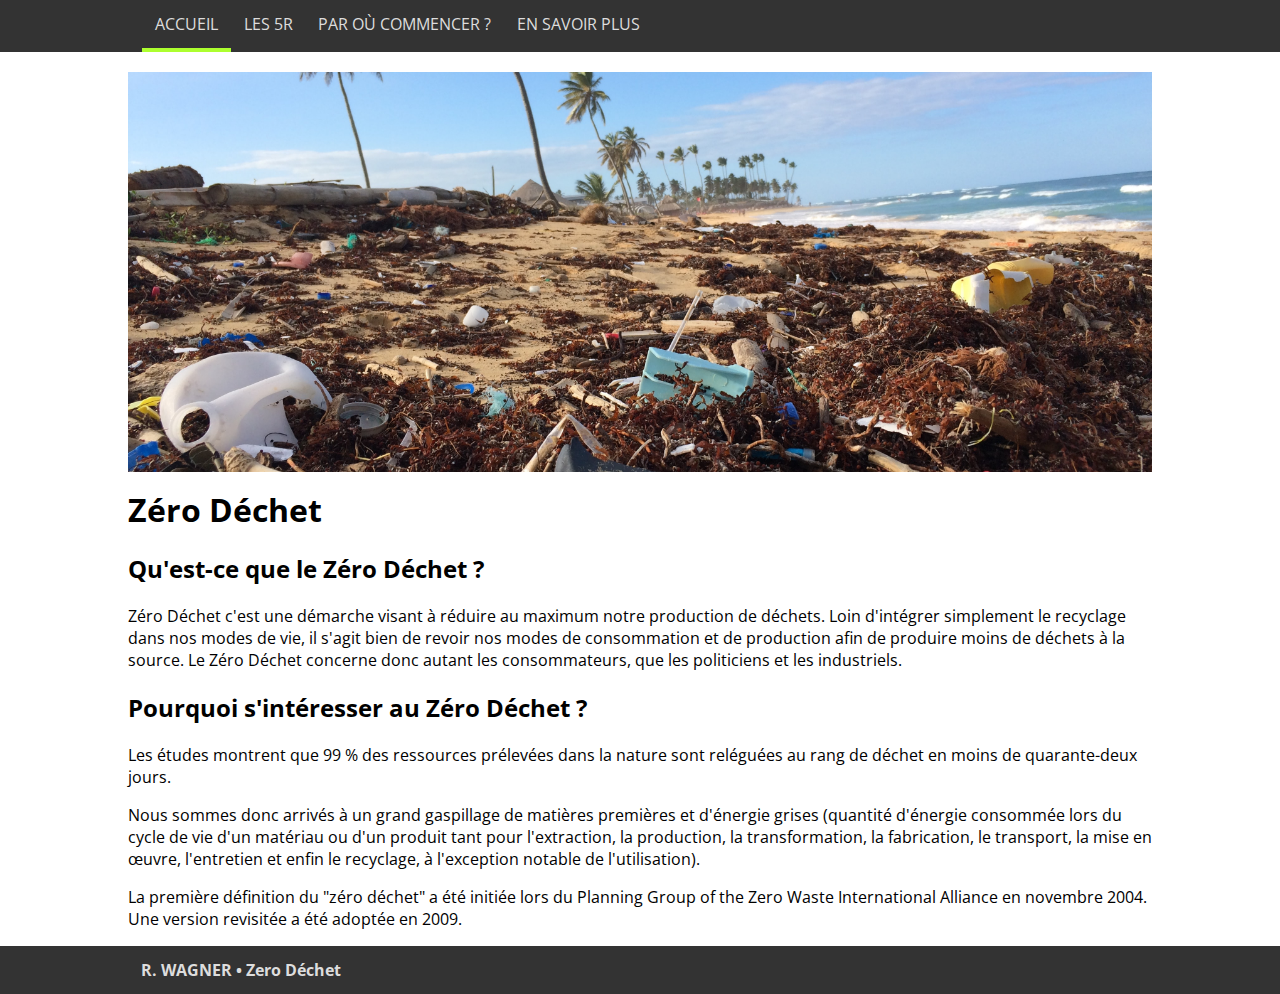
<file: index.html>
<!DOCTYPE html>
<html lang="fr">
<head>
	<title>Zéro Déchet</title>
	<meta charset="utf-8">
	<link rel="stylesheet" type="text/css" href="css/style.css">
	<!-- <link rel="stylesheet" type="text/css" href="css/reset.css"> -->
	<link rel="stylesheet" type="text/css" href="css/responsive.css">
	<meta name="author" content="R. WAGNER">
	<meta name="viewport" content="width=device-width, initial-scale=1.0">
	<link href="https://fonts.googleapis.com/css2?family=Open+Sans&display=swap" rel="stylesheet">
	<link rel="icon" type="image/png" href="img/favicon.png"/>
</head>
<body>
	<header>
		<nav>
			<ul>
				<a href="index.html"><li class="nav-active">Accueil</li></a>
				<a href="5r.html"><li>Les 5R</li></a>
				<a href="commencer.html"><li>Par où commencer ?</li></a>
				<a href="en-savoir-plus.html"><li>En savoir plus</li></a>
			</ul>
		</nav>
		<div id="menuToggle">

			<input type="checkbox" />

			<span></span>
			<span></span>
			<span></span>

			<ul id="menu">
				<a href="index.html"><li>Accueil</li></a>
				<a href="5r.html"><li>Les 5R</li></a>
				<a href="commencer.html"><li>Par où commencer ?</li></a>
				<a href="en-savoir-plus.html"><li>En savoir plus</li></a>
			</ul>
		</div>

		<img class="banner" src="img/dustan-woodhouse-RUqoVelx59I-unsplash.jpg">
		
	</header>

	<main>
		<h1>Zéro Déchet</h1>

		<h2>Qu'est-ce que le Zéro Déchet ?</h2>
		<p>Zéro Déchet c'est une démarche visant à réduire au maximum notre production de déchets. Loin d'intégrer simplement le recyclage dans nos modes de vie, il s'agit bien de revoir nos modes de consommation et de production afin de produire moins de déchets à la source. Le Zéro Déchet concerne donc autant les consommateurs, que les politiciens et les industriels.</p>

		<h2>Pourquoi s'intéresser au Zéro Déchet ?</h2>
		<p>Les études montrent que 99 % des ressources prélevées dans la nature sont reléguées au rang de déchet en moins de quarante-deux jours.</p>
		<p>Nous sommes donc arrivés à un grand gaspillage de matières premières et d'énergie grises (quantité d'énergie consommée lors du cycle de vie d'un matériau ou d'un produit tant pour l'extraction, la production, la transformation, la fabrication, le transport, la mise en œuvre, l'entretien et enfin le recyclage, à l'exception notable de l'utilisation).</p>
		<p>La première définition du "zéro déchet" a été initiée lors du Planning Group of the Zero Waste International Alliance en novembre 2004. Une version revisitée a été adoptée en 2009.</p>

	</main>

    <footer>
        <p>R. WAGNER &bull; Zero Déchet</p>
    </footer>

</body>
</html>
</file>
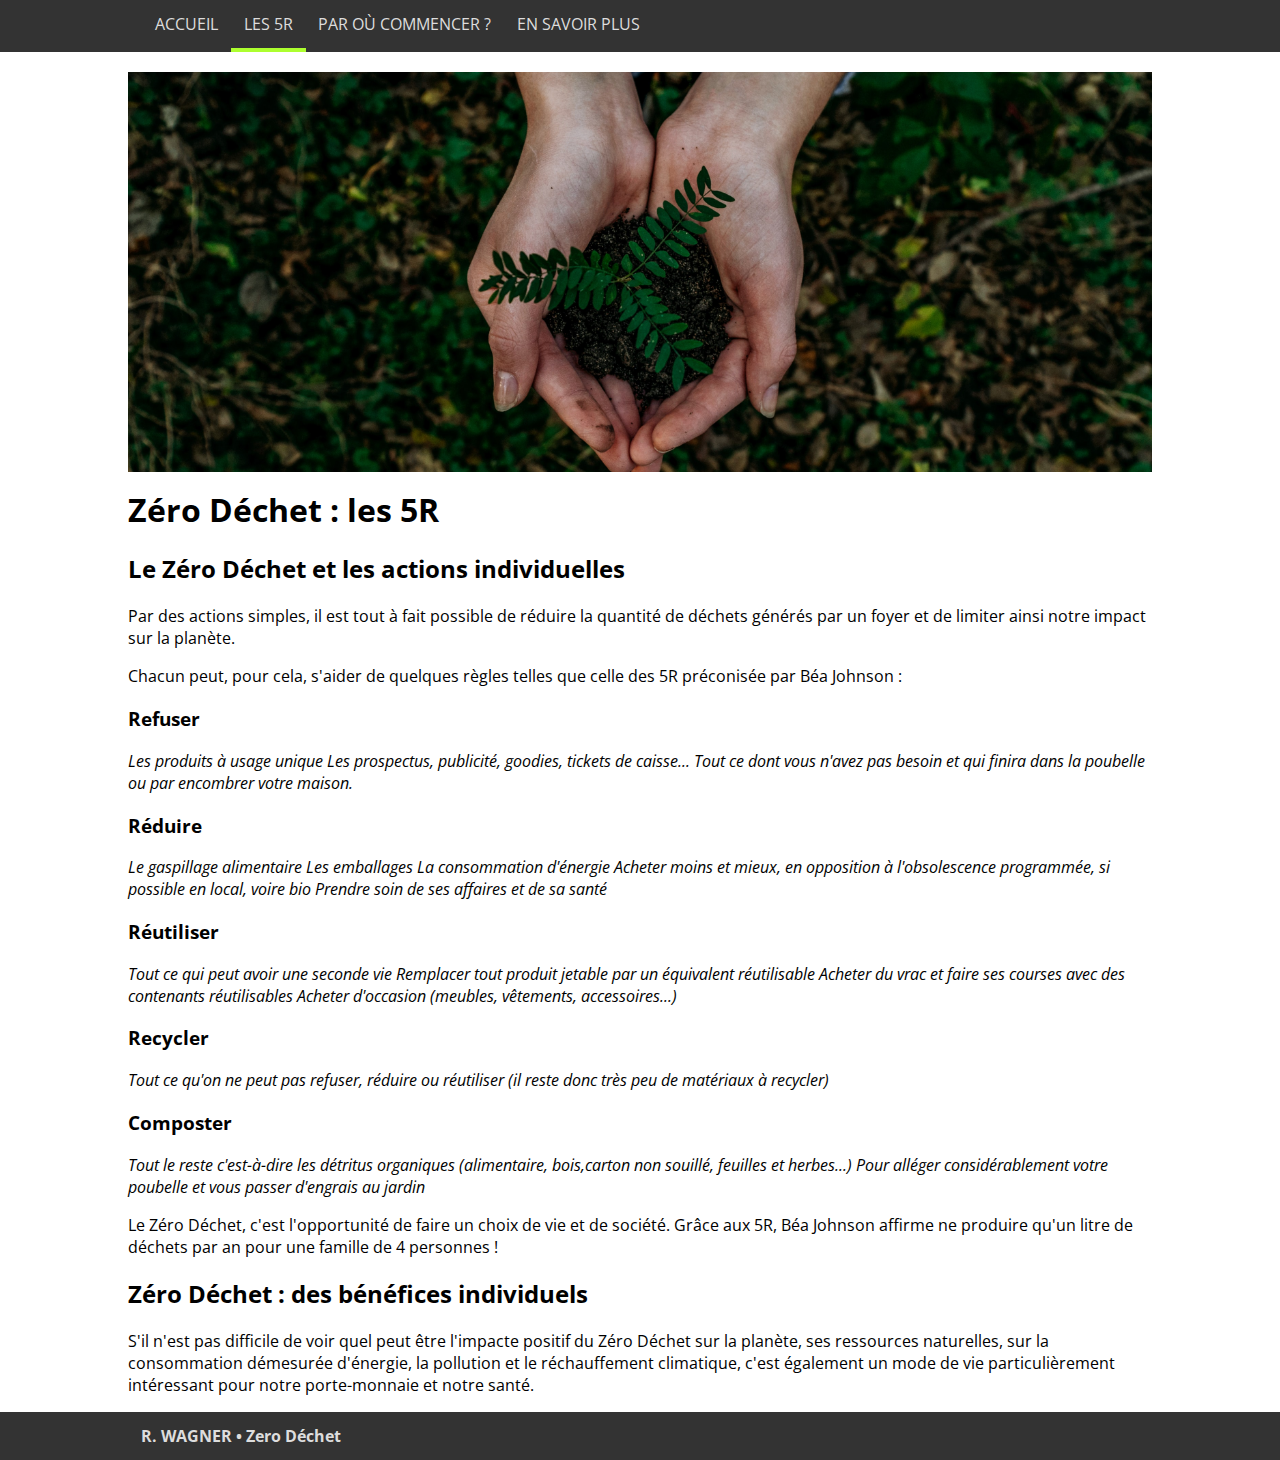
<file: 5r.html>
<!DOCTYPE html>
<html lang="fr">
<head>
	<title>Zéro Déchet : les 5R</title>
	<meta charset="utf-8">
	<link rel="stylesheet" type="text/css" href="css/style.css">
	<!-- <link rel="stylesheet" type="text/css" href="css/reset.css"> -->
	<link rel="stylesheet" type="text/css" href="css/responsive.css">
	<meta name="author" content="R. WAGNER">
	<meta name="viewport" content="width=device-width, initial-scale=1.0">
	<link href="https://fonts.googleapis.com/css2?family=Open+Sans&display=swap" rel="stylesheet">
	<link rel="icon" type="image/png" href="img/favicon.png"/>
</head>
<body>
	<header>
		<nav>
			<ul>
				<a href="index.html"><li>Accueil</li></a>
				<a href="5r.html"><li class="nav-active">Les 5R</li></a>
				<a href="commencer.html"><li>Par où commencer ?</li></a>
				<a href="en-savoir-plus.html"><li>En savoir plus</li></a>
			</ul>
		</nav>
		  <div id="menuToggle">

		    <input type="checkbox" />
		   
		    <span></span>
		    <span></span>
		    <span></span>
		    
		    <ul id="menu">
		      <a href="index.html"><li>Accueil</li></a>
				<a href="5r.html"><li>Les 5R</li></a>
				<a href="commencer.html"><li>Par où commencer ?</li></a>
				<a href="en-savoir-plus.html"><li>En savoir plus</li></a>
		    </ul>
		  </div>

		<img class="banner" src="img/noah-buscher-x8ZStukS2PM-unsplash.jpg">

		</header>

	<main>
		<h1>Zéro Déchet : les 5R</h1>

		<h2>Le Zéro Déchet et les actions individuelles</h2>

		<p>Par des actions simples, il est tout à fait possible de réduire la quantité de déchets générés par un foyer et de limiter ainsi notre impact sur la planète.</p>

		<p>Chacun peut, pour cela, s'aider de quelques règles telles que celle des 5R préconisée par Béa Johnson :</p>

		<h3>Refuser</h3>
		<i>Les produits à usage unique
	    Les prospectus, publicité, goodies, tickets de caisse...
	    Tout ce dont vous n'avez pas besoin et qui finira dans la poubelle ou par encombrer votre maison.</i>

	    <h3>Réduire</h3>
	    <i>Le gaspillage alimentaire
	    Les emballages
	    La consommation d'énergie
	    Acheter moins et mieux, en opposition à l'obsolescence programmée, si possible en local, voire bio
	    Prendre soin de ses affaires et de sa santé</i>

	    <h3>Réutiliser</h3>
	    <i>Tout ce qui peut avoir une seconde vie
	    Remplacer tout produit jetable par un équivalent réutilisable
	    Acheter du vrac et faire ses courses avec des contenants réutilisables
	    Acheter d'occasion (meubles, vêtements, accessoires...)</i>

	    <h3>Recycler</h3>
	    <i>Tout ce qu'on ne peut pas refuser, réduire ou réutiliser (il reste donc très peu de matériaux à recycler)</i>

	    <h3>Composter</h3>
	    <i>Tout le reste c'est-à-dire les détritus organiques (alimentaire, bois,carton non souillé, feuilles et herbes...)
	    Pour alléger considérablement votre poubelle et vous passer d'engrais au jardin</i>

	    <p>Le Zéro Déchet, c'est l'opportunité de faire un choix de vie et de société. Grâce aux 5R, Béa Johnson affirme ne produire qu'un litre de déchets par an pour une famille de 4 personnes !</p>

	    <h2>Zéro Déchet : des bénéfices individuels</h2>

	    <p>S'il n'est pas difficile de voir quel peut être l'impacte positif du Zéro Déchet sur la planète, ses ressources naturelles, sur la consommation démesurée d'énergie, la pollution et le réchauffement climatique, c'est également un mode de vie particulièrement intéressant pour notre porte-monnaie et notre santé.</p>
	</main>

    <footer>
        <p>R. WAGNER &bull; Zero Déchet</p>
    </footer>

</body>
</html>
</file>
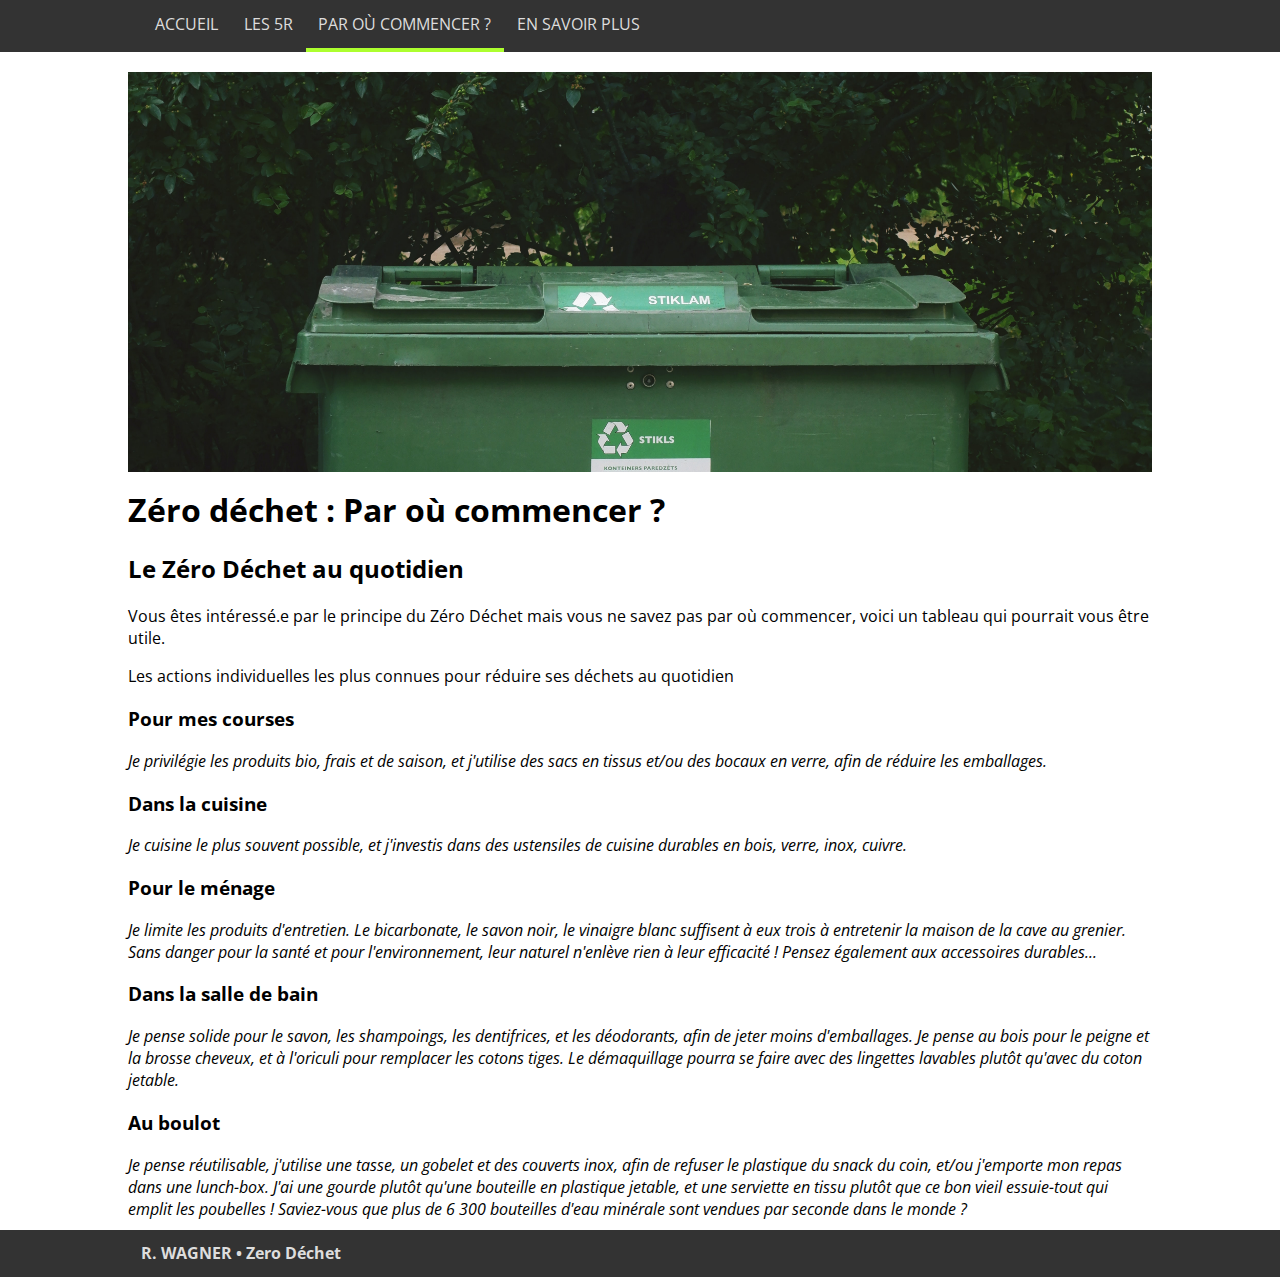
<file: commencer.html>
<!DOCTYPE html>
<html lang="fr">
<head>
    <title>Zéro Déchet : Par où commencer ?</title>
	<meta charset="utf-8">
	<link rel="stylesheet" type="text/css" href="css/style.css">
	<!-- <link rel="stylesheet" type="text/css" href="css/reset.css"> -->
	<link rel="stylesheet" type="text/css" href="css/responsive.css">
	<meta name="author" content="R. WAGNER">
	<meta name="viewport" content="width=device-width, initial-scale=1.0">
    <link href="https://fonts.googleapis.com/css2?family=Open+Sans&display=swap" rel="stylesheet"> 
    <link rel="icon" type="image/png" href="img/favicon.png"/>
</head>
<body>
    <header>
        <nav>
            <ul>
                <a href="index.html"><li>Accueil</li></a>
                <a href="5r.html"><li>Les 5R</li></a>
                <a href="commencer.html"><li class="nav-active">Par où commencer ?</li></a>
                <a href="en-savoir-plus.html"><li>En savoir plus</li></a>
            </ul>
        </nav>
          <div id="menuToggle">

            <input type="checkbox" />
           
            <span></span>
            <span></span>
            <span></span>
            
            <ul id="menu">
              <a href="index.html"><li>Accueil</li></a>
                <a href="5r.html"><li>Les 5R</li></a>
                <a href="commencer.html"><li>Par où commencer ?</li></a>
                <a href="en-savoir-plus.html"><li>En savoir plus</li></a>
            </ul>
          </div>

          <img class="banner" src="img/anna-auza-LctoBGY6cR8-unsplash.jpg">

        </header>

    <main>
    	<h1>Zéro déchet : Par où commencer ?</h1>

    	<h2>Le Zéro Déchet au quotidien</h2>

    	<p>Vous êtes intéressé.e par le principe du Zéro Déchet mais vous ne savez pas par où commencer, voici un tableau qui pourrait vous être utile.</p>

    	<p>Les actions individuelles les plus connues pour réduire ses déchets au quotidien</p>

    	<h3>Pour mes courses</h3>
    	<i>Je privilégie les produits bio, frais et de saison, et j'utilise des sacs en tissus et/ou des bocaux en verre, afin de réduire les emballages.</i>

        <h3>Dans la cuisine</h3>
        <i>Je cuisine le plus souvent possible, et j'investis dans des ustensiles de cuisine durables en bois, verre, inox, cuivre.</i>

        <h3>Pour le ménage</h3>
        <i>Je limite les produits d'entretien. Le bicarbonate, le savon noir, le vinaigre blanc suffisent à eux trois à entretenir la maison de la cave au grenier. Sans danger pour la santé et pour l'environnement, leur naturel n'enlève rien à leur efficacité ! Pensez également aux accessoires durables...</i>

        <h3>Dans la salle de bain</h3>
        <i>Je pense solide pour le savon, les shampoings, les dentifrices, et les déodorants, afin de jeter moins d'emballages. Je pense au bois pour le peigne et la brosse cheveux, et à l'oriculi pour remplacer les cotons tiges. Le démaquillage pourra se faire avec des lingettes lavables plutôt qu'avec du coton jetable.</i>

        <h3>Au boulot</h3>
        <i>Je pense réutilisable, j'utilise une tasse, un gobelet et des couverts inox, afin de refuser le plastique du snack du coin, et/ou j'emporte mon repas dans une lunch-box. J'ai une gourde plutôt qu'une bouteille en plastique jetable, et une serviette en tissu plutôt que ce bon vieil essuie-tout qui emplit les poubelles ! Saviez-vous que plus de 6 300 bouteilles d'eau minérale sont vendues par seconde dans le monde ?</i>
    </main>


    <footer>
        <p>R. WAGNER &bull; Zero Déchet</p>
    </footer>
    

</body>
</html>
</file>
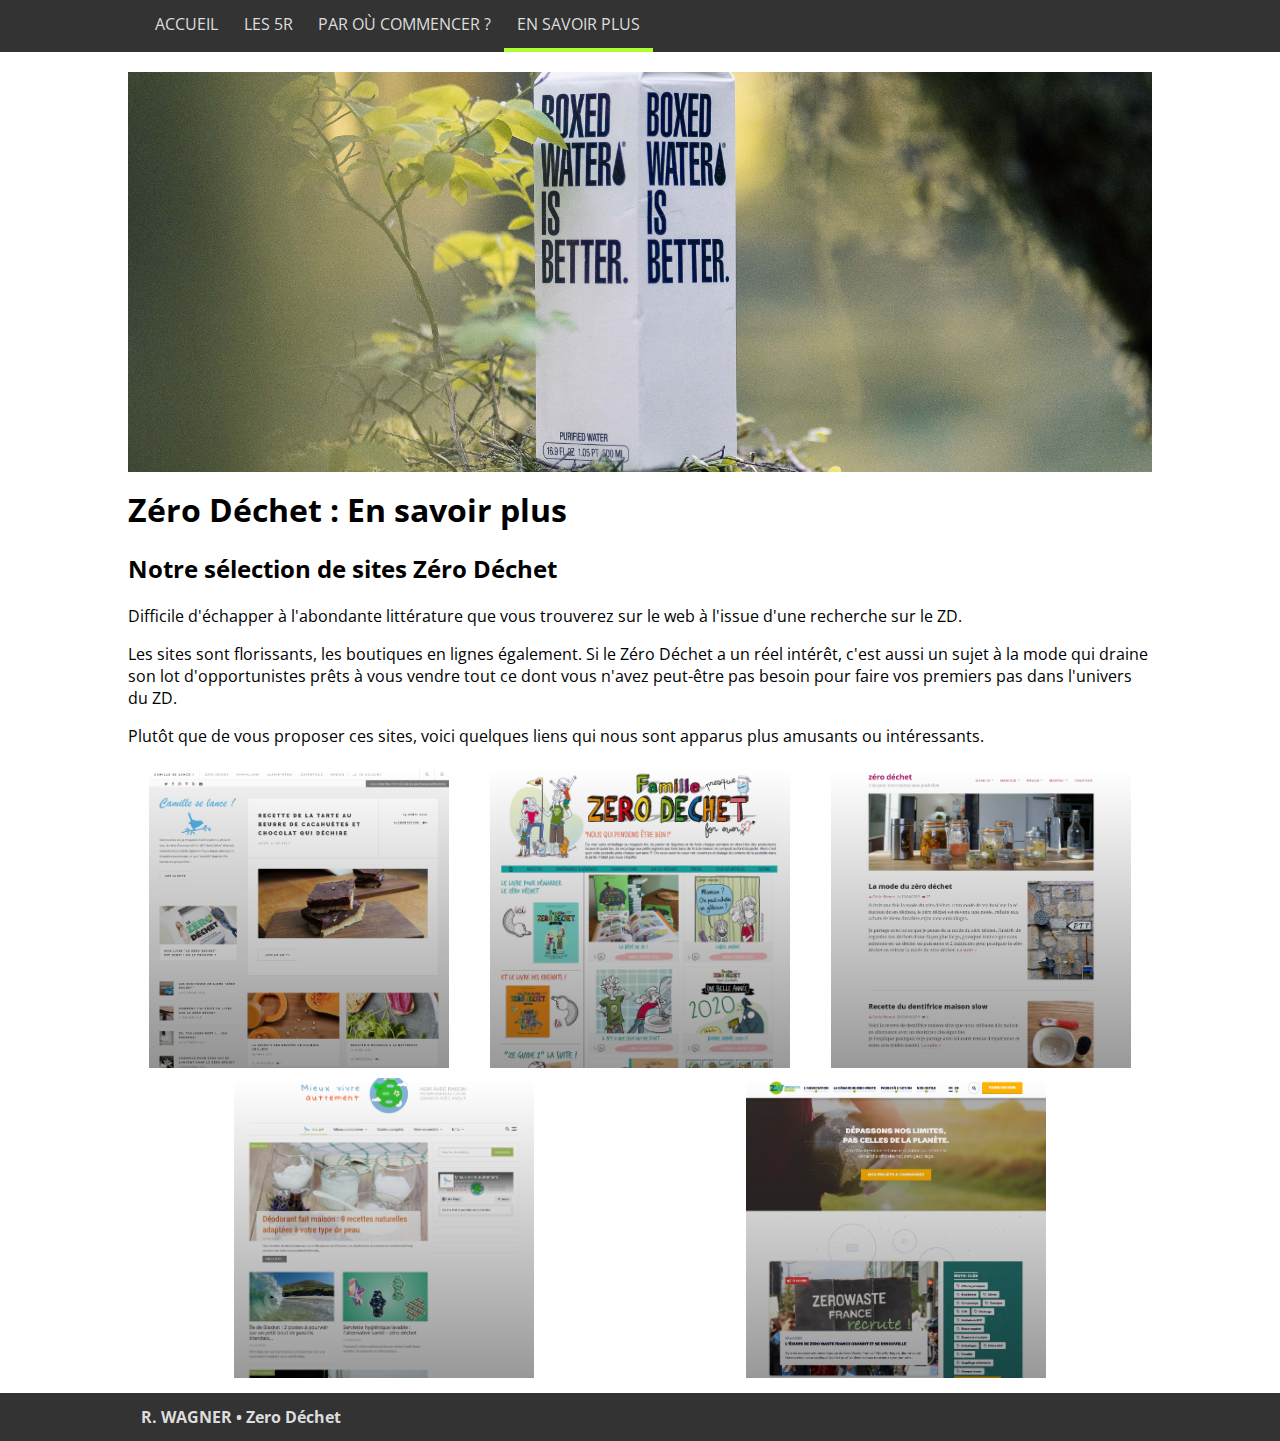
<file: en-savoir-plus.html>
<!DOCTYPE html>
<html lang="fr">
<head>
    <title>Zéro Déchet : En savoir plus</title>
	<meta charset="utf-8">
	<link rel="stylesheet" type="text/css" href="css/style.css">
	<!-- <link rel="stylesheet" type="text/css" href="css/reset.css"> -->
	<link rel="stylesheet" type="text/css" href="css/responsive.css">
	<meta name="author" content="R. WAGNER">
	<meta name="viewport" content="width=device-width, initial-scale=1.0">
	<link href="https://fonts.googleapis.com/css2?family=Open+Sans&display=swap" rel="stylesheet"> 
	<link rel="icon" type="image/png" href="img/favicon.png"/>
</head>
<body>
	<header>
		<nav>
			<ul>
				<a href="index.html"><li>Accueil</li></a>
				<a href="5r.html"><li>Les 5R</li></a>
				<a href="commencer.html"><li>Par où commencer ?</li></a>
				<a href="en-savoir-plus.html"><li class="nav-active">En savoir plus</li></a>
			</ul>
		</nav>
		  <div id="menuToggle">

		    <input type="checkbox" />
		   
		    <span></span>
		    <span></span>
		    <span></span>
		    
		    <ul id="menu">
		      <a href="index.html"><li>Accueil</li></a>
				<a href="5r.html"><li>Les 5R</li></a>
				<a href="commencer.html"><li>Par où commencer ?</li></a>
				<a href="en-savoir-plus.html"><li>En savoir plus</li></a>
		    </ul>
		  </div>

		   <img class="banner" src="img/boxed-water-is-better-LWagu5WepHU-unsplash.jpg">

		</header>

	<main>
		<h1>Zéro Déchet : En savoir plus</h1>

		<h2>Notre sélection de sites Zéro Déchet</h2>

		<p>Difficile d'échapper à l'abondante littérature que vous trouverez sur le web à l'issue d'une recherche sur le ZD.</p>

		<p>Les sites sont florissants, les boutiques en lignes également. Si le Zéro Déchet a un réel intérêt, c'est aussi un sujet à la mode qui draine son lot d'opportunistes prêts à vous vendre tout ce dont vous n'avez peut-être pas besoin pour faire vos premiers pas dans l'univers du ZD.</p>

		<p>Plutôt que de vous proposer ces sites, voici quelques liens qui nous sont apparus plus amusants ou intéressants.</p>

				<section class="flex">
			<a href="https://www.camille-se-lance.com/">
				<div class="img-container">
					<img src="img/camille.png" alt="Camille se lance" class="images">
					<div class="img-overlay">
						<div class="img-text">Camille se lance</div>
					</div>
				</div>
			</a>

			<a href="https://www.famillezerodechet.com/">
				<div class="img-container">
					<img src="img/famille.png" alt="Famille Zéro Déchet" class="images">
					<div class="img-overlay">
						<div class="img-text">Famille Zéro Déchet</div>
					</div>
				</div>
			</a>

			<a href="https://zerodechet.cecilebonnet.com/">
				<div class="img-container">
					<img src="img/cecile.png" alt="Cécile Bonnet" class="images">
					<div class="img-overlay">
						<div class="img-text">Cécile Bonnet</div>
					</div>
				</div>
			</a>

			<a href="https://www.mieux-vivre-autrement.com/">
				<div class="img-container">
					<img src="img/mieux-vivre.png" alt="Mieux vivre autrement" class="images">
					<div class="img-overlay">
						<div class="img-text">Mieux vivre autrement</div>
					</div>
				</div>
			</a>

			<a href="https://www.zerowastefrance.org/">
				<div class="img-container">
					<img src="img/zero-waste.png" alt="Zero Waste France" class="images">
					<div class="img-overlay">
						<div class="img-text">Zero Waste France</div>
					</div>
				</div>
			</a>
		</section>

		<!-- Si vous en connaissez d'autres, n'hésitez pas... :) -->
	</main>

    <footer>
        <p>R. WAGNER &bull; Zero Déchet</p>
    </footer>
	
</body>
</html>
</file>
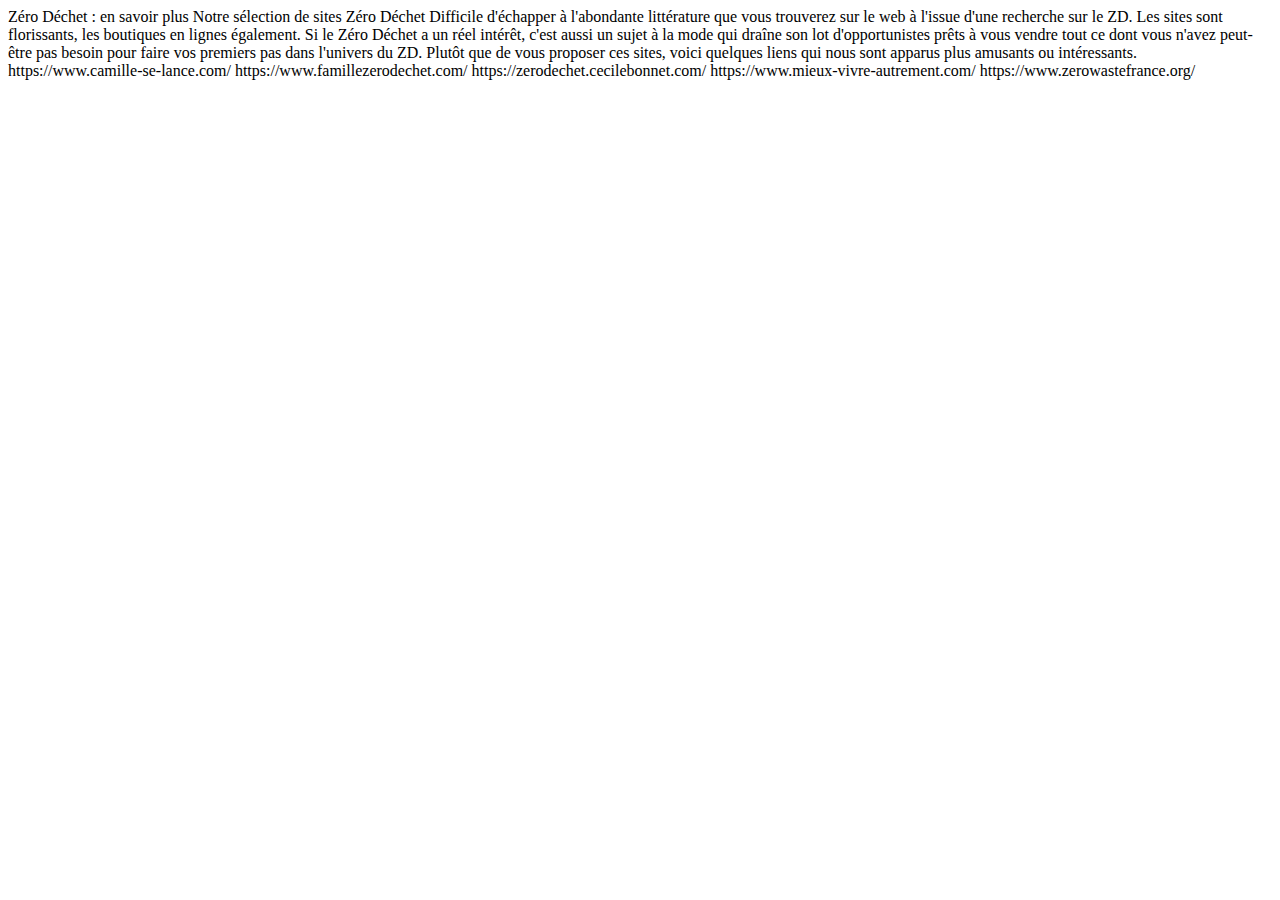
<file: Zéro Déchet.html>
<!DOCTYPE html>
<html>
<head>
	<meta charset="utf-8">
	<title></title>
</head>

<body>




<!-- CONTENU TEXTE, PAGE "EN SAVOIR PLUS" -->
Zéro Déchet : en savoir plus




Notre sélection de sites Zéro Déchet

Difficile d'échapper à l'abondante littérature que vous trouverez sur le web à l'issue d'une recherche sur le ZD.

Les sites sont florissants, les boutiques en lignes également. Si le Zéro Déchet a un réel intérêt, c'est aussi un sujet à la mode qui draîne son lot d'opportunistes prêts à vous vendre tout ce dont vous n'avez peut-être pas besoin pour faire vos premiers pas dans l'univers du ZD.

Plutôt que de vous proposer ces sites, voici quelques liens qui nous sont apparus plus amusants ou intéressants.

https://www.camille-se-lance.com/

https://www.famillezerodechet.com/

https://zerodechet.cecilebonnet.com/

https://www.mieux-vivre-autrement.com/

https://www.zerowastefrance.org/

<!-- Si vous en connaissez d'autres, n'hésitez pas... :) -->


</body>
</html>
</file>
<file: css/style.css>
html {

}

body {
	font-family: 'Open Sans', sans-serif;
	margin: 0;
}

nav {
	width: 100%;
	margin: 0;
  	background-color: #333;
  	flex-wrap: wrap;
  	justify-content: space-between;
}

nav ul {
	display: flex;
	list-style-type: none;
	width: 90%;
	margin: 0 8%;

}

nav li {
	padding: 0.8em;
	color: #ddd;
	border-bottom: solid 4px #333;
	transition: 0.2s ease-in;

}

nav li:hover {
	background-color: GreenYellow;
	color: DarkGreen;
	border-bottom: solid 4px GreenYellow;
	transition: 0.2s ease-in;
}

.nav-active {
	border-bottom: solid 4px GreenYellow;
}

nav a {
	text-decoration: none;
	text-transform: uppercase;
	text-align: center;
}

#menuToggle { 
    display: none;
} 

.banner {
  	object-fit: cover;
  	height: 400px;
  	width: 80%;
	margin: 20px 0 -10px 10%;
}

main {
	margin: 0 10%;
}

.flex {
	justify-content: space-around;
	display: flex;
	flex-wrap: wrap;
	width: 100%
} 

.flex a {
	margin: 5px;
}

.img-container {
  position: relative;
  width: 300px;
}

.images {
  display: block;
  width: 100%;
  height: auto;
}

.img-overlay {
  position: absolute;
  top: 0;
  bottom: 0;
  left: 0;
  right: 0;
  height: 100%;
  width: 100%;
  opacity: 0.4;
  transition: .5s;
  background-color: black;
  -webkit-mask-image: -webkit-gradient(linear, left top, left bottom, 
    from(rgba(0,0,0,0)), to(rgba(0,0,0,1)));
}

.img-container:hover .img-overlay {
  opacity: 0.8;
  background-color: GreenYellow;
   -webkit-mask-image: -webkit-gradient(linear, left top, left bottom, 
    from(GreenYellow), to(GreenYellow));
}

.img-text {
  color: black;
  font-size: 30px;
  font-weight: bold;
  position: absolute;
  top: 50%;
  left: 50%;
  -webkit-transform: translate(-50%, -50%);
  -ms-transform: translate(-50%, -50%);
  transform: translate(-50%, -50%);
  text-align: center;
}

footer {
	bottom: 0;
	width: 100%;
	margin: 10px 0 0 0;
  	background-color: #333;
  	flex-wrap: wrap;
  	justify-content: space-between;
}

footer p {
	padding: 0.8em;
	margin: 0 10%;
	color: #ddd;
	margin-bottom: 0;
	font-weight: bold;
}
</file>
<file: css/responsive.css>
@media screen and (max-width: 600px) { 

  nav {
  	display: none;
  }
 .banner {
  	object-fit: cover;
  	height: 300px;
  	width: 90%;
	margin: 80px 5% -30px 5%;
}

main {
	margin-top: 60px;
}


/* Le code qui suit n'est pas de moi, j'ai néamoins 
pris le temps de le décortiquer un maximum */
#menuToggle {
  display: block;
  position: absolute;
  top: 25px;
  left: 25px;
  z-index: 1;
  -webkit-user-select: none;
  user-select: none;
}

#menuToggle a {
  text-decoration: none;
  color: #ccc;
  
  transition: color 0.3s ease;
}

#menuToggle a:hover {
  color: YellowGreen;
}


#menuToggle input {
  display: block;
  width: 40px;
  height: 32px;
  position: absolute;
  top: -7px;
  left: -5px;
  
  cursor: pointer;
  
  opacity: 0; 
  z-index: 2; 
  
  -webkit-touch-callout: none;
}

/* Icône burger */
#menuToggle span {
  display: block;
  width: 33px;
  height: 4px;
  margin-bottom: 5px;
  position: relative;
  
  background: #333;
  border-radius: 3px;
  
  z-index: 1;
  
  transform-origin: 4px 0px;
  
  transition: transform 0.5s cubic-bezier(0.77,0.2,0.05,1.0),
              background 0.5s cubic-bezier(0.77,0.2,0.05,1.0),
              opacity 0.55s ease;
}

#menuToggle span:first-child {
  transform-origin: 0% 0%;
}

#menuToggle span:nth-last-child(2) {
  transform-origin: 0% 100%;
}

/* 
 * Transforme le hamburger en croix
 */
#menuToggle input:checked ~ span {
  opacity: 1;
  transform: rotate(45deg) translate(-2px, -1px);
  background: #ccc;
}

/* Masque la ligne du milieu. */
#menuToggle input:checked ~ span:nth-last-child(3) {
  opacity: 0;
  transform: rotate(0deg) scale(0.2, 0.2);
}

/* Formation d'une croix */
#menuToggle input:checked ~ span:nth-last-child(2) {
  transform: rotate(-45deg) translate(0, -1px);
}

/* Positionnement en haut à gauche de l'écran.*/
#menu {
  position: absolute;
  width: 300px;
  margin: -100px 0 0 -50px;
  padding: 50px;
  padding-top: 125px;
  
  background: #333;
  list-style-type: none;
  -webkit-font-smoothing: antialiased;
  /* to stop flickering of text in safari */
  
  transform-origin: 0% 0%;
  transform: translate(-100%, 0);
  
  transition: transform 0.5s cubic-bezier(0.77,0.2,0.05,1.0);
}

#menu li {
  padding: 10px 0;
  font-size: 22px;
}

/* Permet de garder le bouton affiché et de faire s'afficher le menu. */
#menuToggle input:checked ~ ul {
  transform: none;
}

}
</file>
